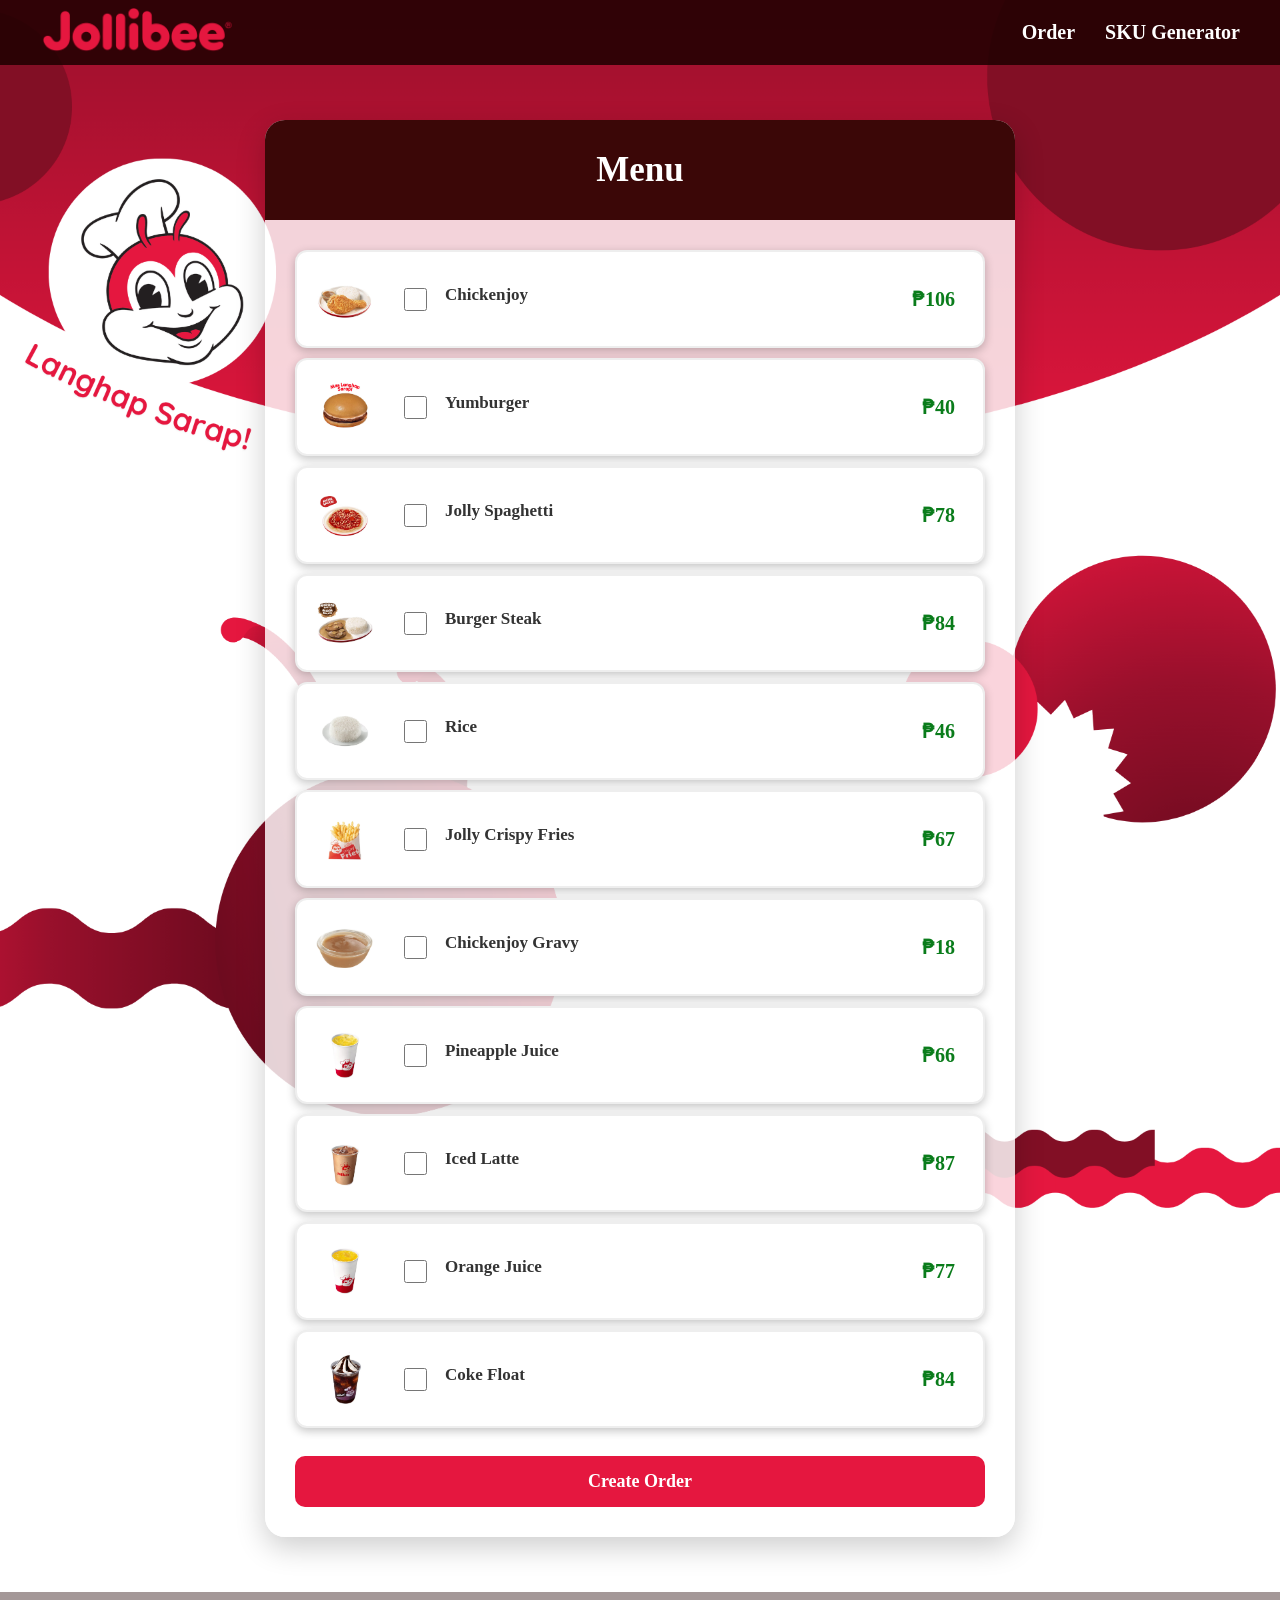
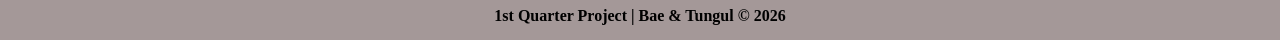
<file: index.html>
<!DOCTYPE html>
<html lang="en">
<head>
    <meta charset="UTF-8">
    <meta name="viewport" content="width=device-width, initial-scale=1.0">
    <title>Jollibee Order</title>

    <!-- PyScript -->
   <link rel="stylesheet"
         href="https://pyscript.net/releases/2025.2.4/core.css">

   <script type="module"
           src="https://pyscript.net/releases/2025.2.4/core.js">
   </script>
   <link rel="stylesheet" href="style.css">

</head>
<body class="Receipt-Page">

    <nav>
        <div class="logo">
            <img src="logo.png" alt="Jollibee Logo">
        </div>

        <div class="nav-links">
            <a href="index.html">Order</a>
            <a href="SKU.html">SKU Generator</a>
        </div>
    </nav>

    <div class="container">

        <header class="header">
            <div class="menu-title">
                <h1>Menu</h1>
            </div>
        </header>

        <div class="data">

            <!--MAIN-->
                <!--CHICKENJOY-->
                <div class="menu-item">
                        <div class="menu-img">
                            <img src="Chickenjoy.avif">
                        </div>
                    <div class="menu-box">
                        <input class="menu-checkbox" type="checkbox" id="chickjoy" py-change="toggle_quantity">
                        <label for="chickjoy" class="food-name">Chickenjoy</label>
                    </div>
                    <div class="menu-quantity">
                        <input type="number" id="chickjoy_qty" class="quantity-input" value="1" min="1">
                        <span>₱106</span>
                    </div>
                </div>

                <!--YUMBURGER-->
                <div class="menu-item">
                    <div class="menu-img">
                            <img src="Yumburger.avif">
                    </div>
                    <div class="menu-box">
                        <input class="menu-checkbox" type="checkbox" id="yburger" py-change="toggle_quantity">
                        <label for="yburger" class="food-name">Yumburger</label>
                    </div>
                    <div class="menu-quantity">
                        <input type="number" id="yburger_qty" class="quantity-input" value="1" min="1">
                        <span>₱40</span>
                    </div>
                </div>

                <!--SPAGHETTI-->
                <div class="menu-item">
                    <div class="menu-img">
                            <img src="Spaghetti.avif">
                    </div>
                    <div class="menu-box">
                        <input class="menu-checkbox" type="checkbox" id="spag" py-change="toggle_quantity">
                        <label for="spag" class="food-name">Jolly Spaghetti</label>
                    </div>
                    <div class="menu-quantity">
                        <input type="number" id="spag_qty" class="quantity-input" value="1" min="1">
                        <span>₱78</span>
                    </div>
                </div>

                <!--BURGERSTEAK-->
                <div class="menu-item">
                    <div class="menu-img">
                            <img src="Burger steak.avif">
                    </div>
                    <div class="menu-box">
                        <input class="menu-checkbox" type="checkbox" id="bsteak" py-change="toggle_quantity">
                        <label for="bsteak" class="food-name">Burger Steak</label>
                    </div>
                    <div class="menu-quantity">
                        <input type="number" id="bsteak_qty" class="quantity-input" value="1" min="1">
                        <span>₱84</span>
                    </div>
                </div>
        
            <!--SIDES-->
                <!--RICE-->
                <div class="menu-item">
                    <div class="menu-img">
                            <img src="Rice.avif">
                    </div>
                    <div class="menu-box">
                        <input class="menu-checkbox" type="checkbox" id="rice" py-change="toggle_quantity">
                        <label for="rice" class="food-name">Rice</label>
                    </div>
                    <div class="menu-quantity">
                        <input type="number" id="rice_qty" class="quantity-input" value="1" min="1">
                        <span>₱46</span>
                    </div>
                </div>

                <!--JOLLY FRIES-->
                <div class="menu-item">
                    <div class="menu-img">
                            <img src="Fries.avif">
                    </div>
                    <div class="menu-box">
                        <input class="menu-checkbox" type="checkbox" id="fries" py-change="toggle_quantity">
                        <label for="fries" class="food-name">Jolly Crispy Fries</label>
                    </div>
                    <div class="menu-quantity">
                        <input type="number" id="fries_qty" class="quantity-input" value="1" min="1">
                        <span>₱67</span>
                    </div>
                </div>

                <!--GRAVY-->
                <div class="menu-item">
                    <div class="menu-img">
                            <img src="Chickenjoy Gravy.avif">
                    </div>
                    <div class="menu-box">
                        <input class="menu-checkbox" type="checkbox" id="gravy" py-change="toggle_quantity">
                        <label for="gravy" class="food-name">Chickenjoy Gravy</label>
                    </div>
                    <div class="menu-quantity">
                        <input type="number" id="gravy_qty" class="quantity-input" value="1" min="1">
                        <span>₱18</span>
                    </div>
                </div>

            <!--BEVERAGES-->
                <!--PINEAPPLE-->
                <div class="menu-item">
                    <div class="menu-img">
                            <img src="Pineapple Juice.avif">
                    </div>
                    <div class="menu-box">
                        <input class="menu-checkbox" type="checkbox" id="pjuice" py-change="toggle_quantity">
                        <label for="pjuice" class="food-name">Pineapple Juice</label>
                    </div>
                    <div class="menu-quantity">
                        <input type="number" id="pjuice_qty" class="quantity-input" value="1" min="1">
                        <span>₱66</span>
                    </div>
                </div>

                <!--ICED LATTE-->
                <div class="menu-item">
                    <div class="menu-img">
                            <img src="Iced Latte.avif">
                    </div>
                    <div class="menu-box">
                        <input class="menu-checkbox" type="checkbox" id="ilat" py-change="toggle_quantity">
                        <label for="ilat" class="food-name">Iced Latte</label>
                    </div>
                    <div class="menu-quantity">
                        <input type="number" id="ilat_qty" class="quantity-input" value="1" min="1">
                        <span>₱87</span>
                    </div>
                </div>

                <!--ORANGE JUICE-->
                <div class="menu-item">
                    <div class="menu-img">
                            <img src="Orange Juice.avif">
                    </div>
                    <div class="menu-box">
                        <input class="menu-checkbox" type="checkbox" id="oj" py-change="toggle_quantity">
                        <label for="oj" class="food-name">Orange Juice</label>
                    </div>
                    <div class="menu-quantity">
                        <input type="number" id="oj_qty" class="quantity-input" value="1" min="1">
                        <span>₱77</span>
                    </div>
                </div>

                <!--COKE FLOAT-->
                <div class="menu-item">
                    <div class="menu-img">
                            <img src="Coke Float.avif">
                    </div>
                    <div class="menu-box">
                        <input class="menu-checkbox" type="checkbox" id="cokef" py-change="toggle_quantity">
                        <label for="cokef" class="food-name">Coke Float</label>
                    </div>
                    <div class="menu-quantity">
                        <input type="number" id="cokef_qty" class="quantity-input" value="1" min="1">
                        <span>₱84</span>
                    </div>
                </div>

            <button py-click="create_order">Create Order</button>

                <div id="receipt" class="receipt" style="display: none;">
                    <div class="receipt-title">Jollibee</div>
                    <div class="receipt-subtitle">B&T CORPORATION</div>

                    <!--CHICKENJOY-->
                    <div class="receipt-line" id="chickjoy_receipt" style="display: none;">
                        <span id="chickjoy_name">ChickenJoy - 1</span>
                        <span id="chickjoy_price">₱106</span>
                    </div>

                    <!--YUMBURGER-->
                    <div class="receipt-line" id="yburger_receipt" style="display: none;">
                        <span id="yburger_name">Yumburger - 1</span>
                        <span id="yburger_price">₱40</span>
                    </div>

                    <!--SPAGHETTI-->
                    <div class="receipt-line" id="spag_receipt" style="display: none;">
                        <span id="spag_name">Jolly Spaghetti - 1</span>
                        <span id="spag_price">₱78</span>
                    </div>

                    <!--BURGERSTEAK-->
                    <div class="receipt-line" id="bsteak_receipt" style="display: none;">
                        <span id="bsteak_name">Burger Steak - 1</span>
                        <span id="bsteak_price">₱84</span>
                    </div>

                    <!--RICE-->
                    <div class="receipt-line" id="rice_receipt" style="display: none;">
                        <span id="rice_name">Rice - 1</span>
                        <span id="rice_price">₱46</span>
                    </div>

                    <!--JOLLY FRIES-->
                    <div class="receipt-line" id="fries_receipt" style="display: none;">
                        <span id="fries_name">Jolly Crispy Fries - 1</span>
                        <span id="fries_price">₱67</span>
                    </div>

                    <!--GRAVY-->
                    <div class="receipt-line" id="gravy_receipt" style="display: none;">
                        <span id="gravy_name">Chickenjoy Gravy - 1</span>
                        <span id="gravy_price">₱18</span>
                    </div>

                    <!--PINEAPPLE JUICE-->
                    <div class="receipt-line" id="pjuice_receipt" style="display: none;">
                        <span id="pjuice_name">Pineapple Juice - 1</span>
                        <span id="pjuice_price">₱66</span>
                    </div>

                    <!--ICED LATTE-->
                    <div class="receipt-line" id="ilat_receipt" style="display: none;">
                        <span id="ilat_name">Iced Latte - 1</span>
                        <span id="ilat_price">₱87</span>
                    </div>

                    <!--ORANGE JUICE-->
                    <div class="receipt-line" id="oj_receipt" style="display: none;">
                        <span id="oj_name">Minute Maid Orange Juice - 1</span>
                        <span id="oj_price">₱77</span>
                    </div>
                    
                    <!--COKE FLOAT-->
                    <div class="receipt-line" id="cokef_receipt" style="display: none;">
                        <span id="cokef_name">Coke Float - 1</span>
                        <span id="cokef_price">₱84</span>
                    </div>
                    
                    <div class="total">
                        <span>Total</span>
                        <span id="receipt_total">₱0</span>
                    </div>
                </div>

            

        </div>

    </div>

    <div class="container-fluid">
        <footer>
            <p>1st Quarter Project | Bae & Tungul © 2026 </p>
        </footer>
    </div>

    <py-script src="main.py"></py-script>

</body>
</html>
</file>
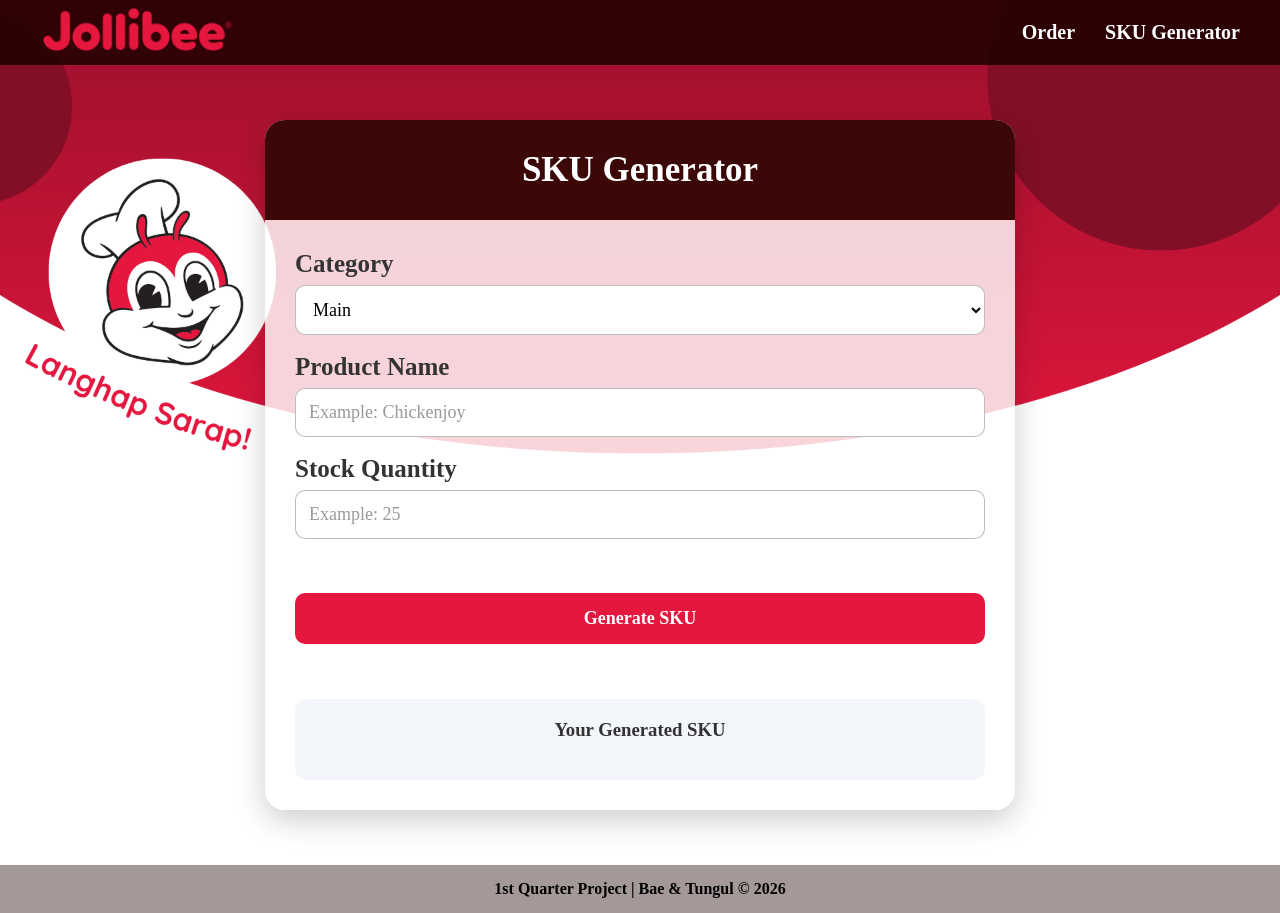
<file: SKU.html>
<!DOCTYPE html>
<html lang="en">
<head>
    <meta charset="UTF-8">
    <meta name="viewport" content="width=device-width, initial-scale=1.0">
    <title>Jollibee SKU Generator</title>

    <!-- PyScript -->
   <link rel="stylesheet"
         href="https://pyscript.net/releases/2025.2.4/core.css">

   <script type="module"
           src="https://pyscript.net/releases/2025.2.4/core.js">
   </script>
   <link rel="stylesheet" href="style.css">

</head>
<body class="SKU-Page">

    <nav>
        <div class="logo">
            <img src="logo.png" alt="Jollibee Logo">
        </div>

        <div class="nav-links">
            <a href="index.html">Order</a>
            <a href="SKU.html">SKU Generator</a>
        </div>
    </nav>

    <div class="container">
        <header>
            <h1>SKU Generator</h1>
        </header>

        <div class="data">
            <form>
                <label for="category">Category</label>
                <select name="category" id="category">
                        <option>Main</option>
                        <option>Sides</option>
                        <option>Beverages</option>
                </select>

                <label for="product">Product Name</label>
                <input id="product" placeholder="Example: Chickenjoy">

                <label for="stock">Stock Quantity</label>
                <input id="stock" type="number" min="0" placeholder="Example: 25">
            </form>
            <button type="button" py-click="generate_sku">Generate SKU</button>
        </div>

        <div class="result">
            <h3>Your Generated SKU</h3>
            <div class="sku-code" id="sku_code"></div>
            <div id="sku_details"></div>
        </div>

    </div>

    <div class="container-fluid">
        <footer>
            <p>1st Quarter Project | Bae & Tungul © 2026 </p>
        </footer>
    </div>

    <py-script src="main.py"></py-script>
</body>
</html>
</file>
<file: style.css>
* {
    box-sizing: border-box;
}

body {
    margin: 0;
    font-family: 'Gill Sans', 'Gill Sans MT', 'Calibri';
    background-repeat: no-repeat;
    background-position: center top;
    min-height: 100vh;
    display: flex;
    flex-direction: column;
    background-size: 100% auto;
}

body.SKU-Page {
    background-image: url('Jollibee bg.png');
}

body.Receipt-Page {
    background-image: url('Jollibee bg2.png');
}


/* NAV BAR */

nav {
    height: 65px;
    background: #1f0101db;
    display: flex;
    align-items: center;
    justify-content: space-between;
    padding: 0 40px;
}

.logo img{
    height: 50px;
}

.nav-links {
    display: flex;
    gap: 30px;
}

.nav-links a {
    color: white;
    text-decoration: none;
    font-size: 20px;
    font-weight: bold;
    transition: 0.3s ease;
}

.nav-links a:hover {
    opacity: 0.75;
    transform: scale(1.03);
}
.nav-links a:active {
    transform: scale(0.97);
}


/* CONTAINER */

.container {
    width: 750px;
    max-width: 90%;
    margin: 55px auto;
    background: rgba(255, 255, 255, 0.816);
    border-radius: 20px;
    overflow: hidden;
    box-shadow: 0 10px 30px #0003;
}

/* PAGE HEADER */

header{
    background: #3b0707;
    color: white;
    text-align: center;
    padding: 30px;
}

header h1{
    margin: 0;
    font-size: 35px;
}

/* CONTENT AREA */

.data {
    padding: 30px;
}

/* --- RECEIPT PAGE --- */

header h1, 
.menu-quantity,
.receipt-line,
.total{
    font-family: Georgia;
}

.menu-item {
    display: flex;
    align-items: center;
    justify-content: space-between;
    border: 2px solid #eee;
    border-radius: 12px;
    padding: 17px 18px;
    margin-bottom: 10px;
    background: white;
    transition: 0.2s ease;
    box-shadow: 0 3px 10px rgba(0, 0, 0, 0.234);
}

.menu-item:hover {
    border-color: #e5174080;
    box-shadow: 0 3px 10px #0001;
}

.menu-box {
    display: flex;
    gap: 15px;
    margin-right: auto;
    margin-left: 25px;
}

.menu-checkbox {
    width: 23px;
    height: 23px;
    accent-color: #e5173f;
    cursor: pointer;
}

.food-name {
    font-size: 17px;
    font-weight: bold;
    color: #333;
    cursor: pointer;
}

.menu-quantity {
    display: flex;
    align-items: center;
    gap: 15px;
    font-size: 20px;
    font-weight: bold;
    color: #0a7c1b;
    margin-right: 10px;
}

.quantity-input {
    width: 60px;
    padding: 6px;
    border: 1px solid #ccc;
    border-radius: 6px;
    font-size: 20px;
    text-align: center;
    display: none;
}

.quantity-input:focus {
    outline: none;
    border-color: #e5173f;
    box-shadow: 0 0 0 3px #e5174016;
}

.menu-img {
    width: 60px;
    min-width: 60px;
}

.menu-img img {
    width: 100%;
    height: auto;
    display: block;
}

/* BUTTONS */

button{
    width: 100%;
    padding: 15px;
    margin-top: 18px;
    border: 0;
    border-radius: 10px;
    background: #e5173f;
    color: white;
    font-size: 18px;
    font-weight: bold;
    cursor: pointer;
    transition: 0.2s ease;
}

button:hover{
    opacity: 0.9;
    transform: translateY(-1px);
}

button:active{
    transform: translateY(1px);
}

/* RECEIPT */

.receipt {
    background: #f8f9fb;
    border-radius: 12px;
    padding: 22px;
    margin-top: 15px;
}

.receipt-title {
    text-align: center;
    font-size: 22px;
    font-weight: bold;
}

.receipt-subtitle {
    text-align: center;
    color: #777;
    margin: 6px 0 18px;
}

.receipt-line {
    display: flex;
    justify-content: space-between;
    align-items: center;
    padding: 10px 0;
    border-bottom: 1px solid #ddd;
}

.receipt-line span:last-child {
    font-weight: bold;
    color: #0a7c1b;
}

.total {
    display: flex;
    justify-content: space-between;
    font-size: 20px;
    font-weight: bold;
    padding-top: 16px;
}

/* --- SKU PAGE --- */

form {
    margin-bottom: 18px;
}

form label {
    display: block;
    margin-bottom: 7px;
    font-weight: bold;
    color: #333;
    font-size: 25px;
}

form input,
form select {
    width: 100%;
    padding: 13px;
    margin-bottom: 18px;
    border: 1.5px solid rgba(73, 74, 77, 0.362);
    border-radius: 10px;
    font-size: 18px;
    outline: none;
    transition: 0.2s ease;
}

form input:focus,
form select:focus {
    border-color: #e5173f;
    box-shadow: 0 0 0 3px #e5174016
}

form select {
    background: white;
    cursor: pointer;
}

form input::placeholder {
    color: #999;
}

input,
select,
button {
    font-family: inherit;
}

/* SKU RESULT */

.result {
    margin: 25px 30px 30px;
    padding: 20px;
    background: #f3f6fa;
    border-radius: 12px;
    text-align: center;
}

.result h3 {
    margin-top: 0;
    color: #333;
}

.sku-code {
    font-size: 40px;
    font-weight: bold;
    letter-spacing: 4px;
    color: #e5173f;
    margin: 15px 0;
    word-break: break-word;
}

#sku_details {
    color: #666;
    font-size: 20px;
}


/* RESPONSIVE DESIGN */

@media (max-width: 600px) {

    nav {
        padding: 0 20px;
    }

    .nav-links {
        gap: 12px;
    }

    .nav-links a {
        font-size: 14px;
    }

    .container {
        margin: 25px auto;
        max-width: 94%;
    }

    .data {
        padding: 20px;
    }

    .menu-item {
        padding: 14px;
    }

    .menu-box {
        gap: 10px;
    }

    .menu-img {
        width: 50px;
        min-width: 50px;
    }

    .food-name {
        font-size: 15px;
    }

    .menu-quantity {
        gap: 8px;
    }

    .quantity-input {
        width: 50px;
    }

    .sku-code {
        font-size: 25px;
        letter-spacing: 3px;
    }

    .result {
        margin: 20px;
    }
}

/* FOOTER */

.container-fluid {
    background: #1f010167;
    text-align: center;
    padding: 15px 0;
    margin-top: auto;
}

footer p {
    margin: 0;
    font-size: 16px;
    color: #000000;
    font-weight: bold;
}
</file>
